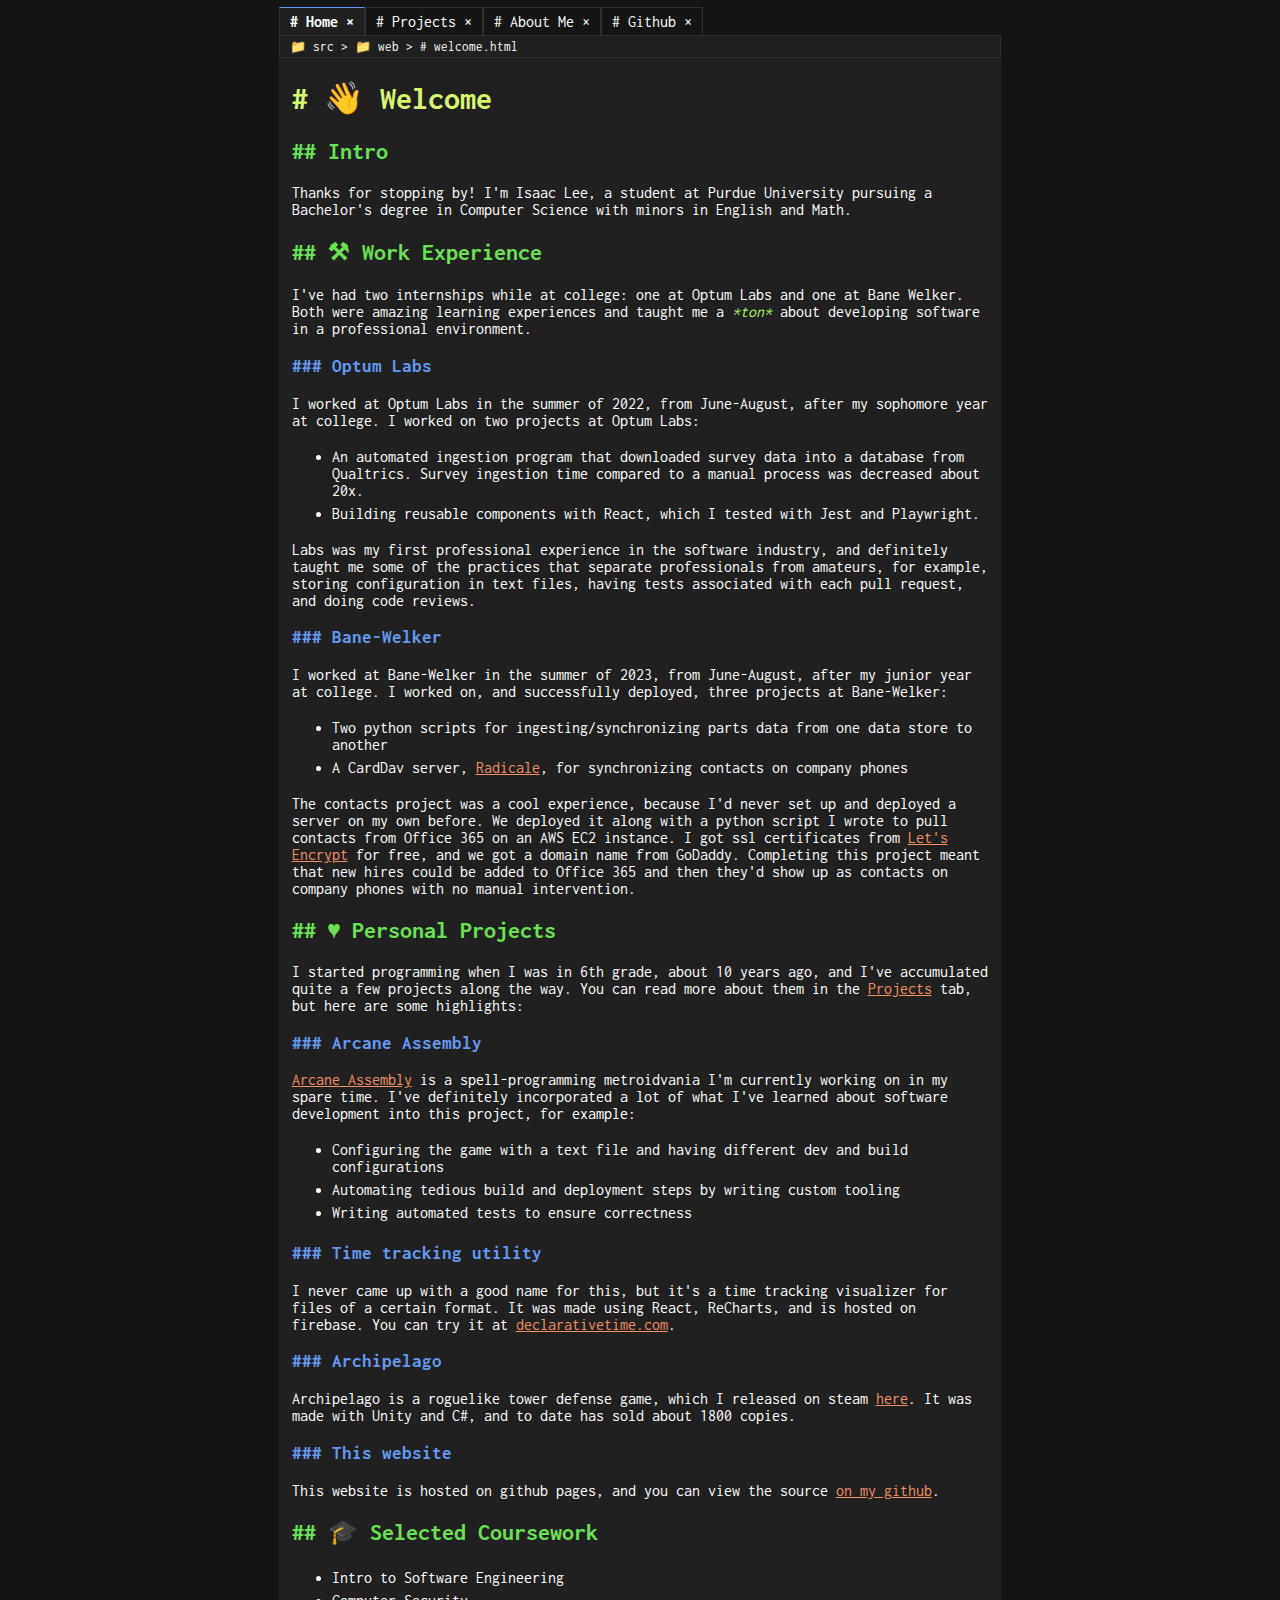
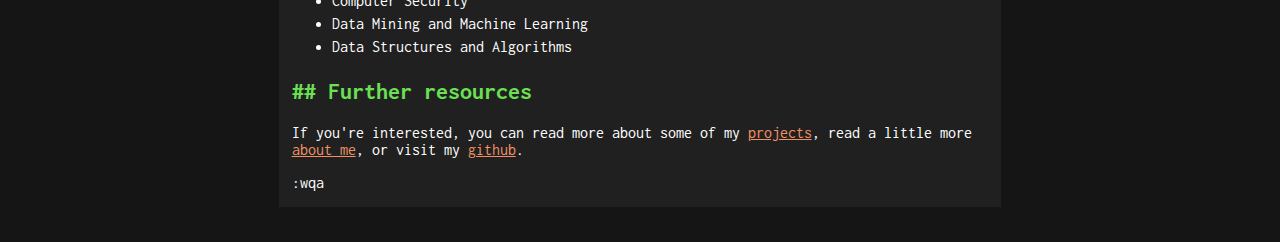
<file: index.html>
<!DOCTYPE html>
<html>
<head>
    <script src="https://ajax.googleapis.com/ajax/libs/jquery/3.7.0/jquery.min.js"></script>
    <link rel="stylesheet" href="main.css">
    <link rel="preconnect" href="https://fonts.googleapis.com">
    <link rel="preconnect" href="https://fonts.gstatic.com" crossorigin>
    <link href="https://fonts.googleapis.com/css2?family=Inconsolata:wght@400;700&display=swap" rel="stylesheet">
    <link rel="shortcut icon" type="image/jpg" href="computer-favicon.ico"/>
    <title>Home</title>
    <script>
        const cur_page = 'home-tab'
        $(document).ready(() => {
            console.log('loaded'); 
            $("#header_content").load("https://lee3650.github.io/header.html", () => {
                $(`#${cur_page}`).addClass('selected-tab') 
            })
        })
    </script>
</head>

<body>
    <div class="container">
        <div class="header-content" id="header_content">
        </div>
        <div class="breadcrumb">
            📁 src > 📁 web > # welcome.html 
        </div>
        <div class="main-content">
            <h1># 👋 Welcome</h1>
            <h2>
                ## Intro
            </h2>
            <p>
                Thanks for stopping by! I'm Isaac Lee, a student at Purdue University pursuing a Bachelor's degree in Computer Science with minors in English and Math. 
            </p>
            <h2>
            ## ⚒ Work Experience 
            </h2>
            <p>
                I've had two internships while at college: one at Optum Labs and one at Bane Welker. Both were amazing learning experiences and taught me a <em>*ton*</em> about developing software in a professional environment. 
            </p>
            <h3>
                ### Optum Labs
            </h3>
            <p>
                I worked at Optum Labs in the summer of 2022, from June-August, after my sophomore year at college. I worked on two projects at Optum Labs: 
                <ul>
                <li>
                    An automated ingestion program that downloaded survey data into a database from Qualtrics. Survey ingestion time compared to a manual process was decreased about 20x. 
                </li>
                <li>
                    Building reusable components with React, which I tested with Jest and Playwright. 
                </li>
                </ul>
            </p>
            Labs was my first professional experience in the software industry, and definitely taught me some of the practices that separate professionals from amateurs, for example, storing configuration in text files, having tests associated with each pull request, and doing code reviews. 
            <h3>
                ### Bane-Welker
            </h3>
            <p>
            I worked at Bane-Welker in the summer of 2023, from June-August, after my junior year at college. I worked on, and successfully deployed, three projects at Bane-Welker: 
            <ul>
                <li>
                    Two python scripts for ingesting/synchronizing parts data from one data store to another
                </li>
                <li>
                    A CardDav server, <a href="https://radicale.org/v3.html" class="normal-link">Radicale</a>, for synchronizing contacts on company phones 
                </li>
            </ul>
            The contacts project was a cool experience, because I'd never set up and deployed a server on my own before. We deployed it along with a python script I wrote to pull contacts from Office 365 on an AWS EC2 instance.
            I got ssl certificates from <a href="https://letsencrypt.org/" class="normal-link">Let's Encrypt</a> for free, and we got a domain name from GoDaddy. 
            Completing this project meant that new hires could be added to Office 365 and then they'd show up as contacts on company phones with no manual intervention. 
            </p>
            <h2>
                ## ♥ Personal Projects 
            </h2>
            <p>
                I started programming when I was in 6th grade, about 10 years ago, and I've accumulated quite a few projects along the way. 
                You can read more about them in the <a href="/projects" class="normal-link">Projects</a> tab, but here are some highlights: 
            </p>
            <h3>
                ### Arcane Assembly 
            </h3>
            <p>
                <a href="https://store.steampowered.com/app/2356150/Arcane_Assembly/" class="normal-link">Arcane Assembly</a> is a spell-programming metroidvania I'm currently working on in my spare time. 
                I've definitely incorporated a lot of what I've learned about software development into this project, for example:
                <ul>
                    <li>
                    Configuring the game with a text file and having different dev and build configurations
                    </li>
                    <li>
                    Automating tedious build and deployment steps by writing custom tooling 
                    </li>
                    <li>
                    Writing automated tests to ensure correctness 
                    </li>
                </ul>
            </p>
            <h3>
                ### Time tracking utility
            </h3>
            <p>
                I never came up with a good name for this, but it's a time tracking visualizer for files of a certain format. It was made using React, ReCharts, and is hosted on firebase. You can try it at <a class="normal-link" href="https://declarativetime.com">declarativetime.com</a>. 
            </p>
            <h3>
                ### Archipelago
            </h3>
            <p>
                Archipelago is a roguelike tower defense game, which I released on steam <a href="https://store.steampowered.com/app/1811940/Archipelago/" class="normal-link">here</a>. It was made with Unity and C#, and to date has sold about 1800 copies. 
            </p>
            <h3>
                ### This website
            </h3>
            <p>
                This website is hosted on github pages, and you can view the source <a href="https://github.com/lee3650/lee3650.github.io" class="normal-link">on my github</a>. 
            </p>
            <h2>
                ## 🎓 Selected Coursework
            </h2>
            <p>
            <ul>
                <li>
                    Intro to Software Engineering
                </li>

                <li>
                    Computer Security
                </li>

                <li>
                    Data Mining and Machine Learning 
                </li>
                <li>
                    Data Structures and Algorithms 
                </li>
            </ul>
            </p>
            <h2>
            ## Further resources 
            </h2>
            <p>
                If you're interested, you can read more about some of my <a href="/projects" class="normal-link">projects</a>, read a little more <a href="/aboutMe" class="normal-link">about me</a>, or visit my <a href="https://github.com/lee3650" class="normal-link">github</a>. 
            </p>
            <p>
                :wqa
            </p>
        </div>
    </div>

</body>
</html>
</file>
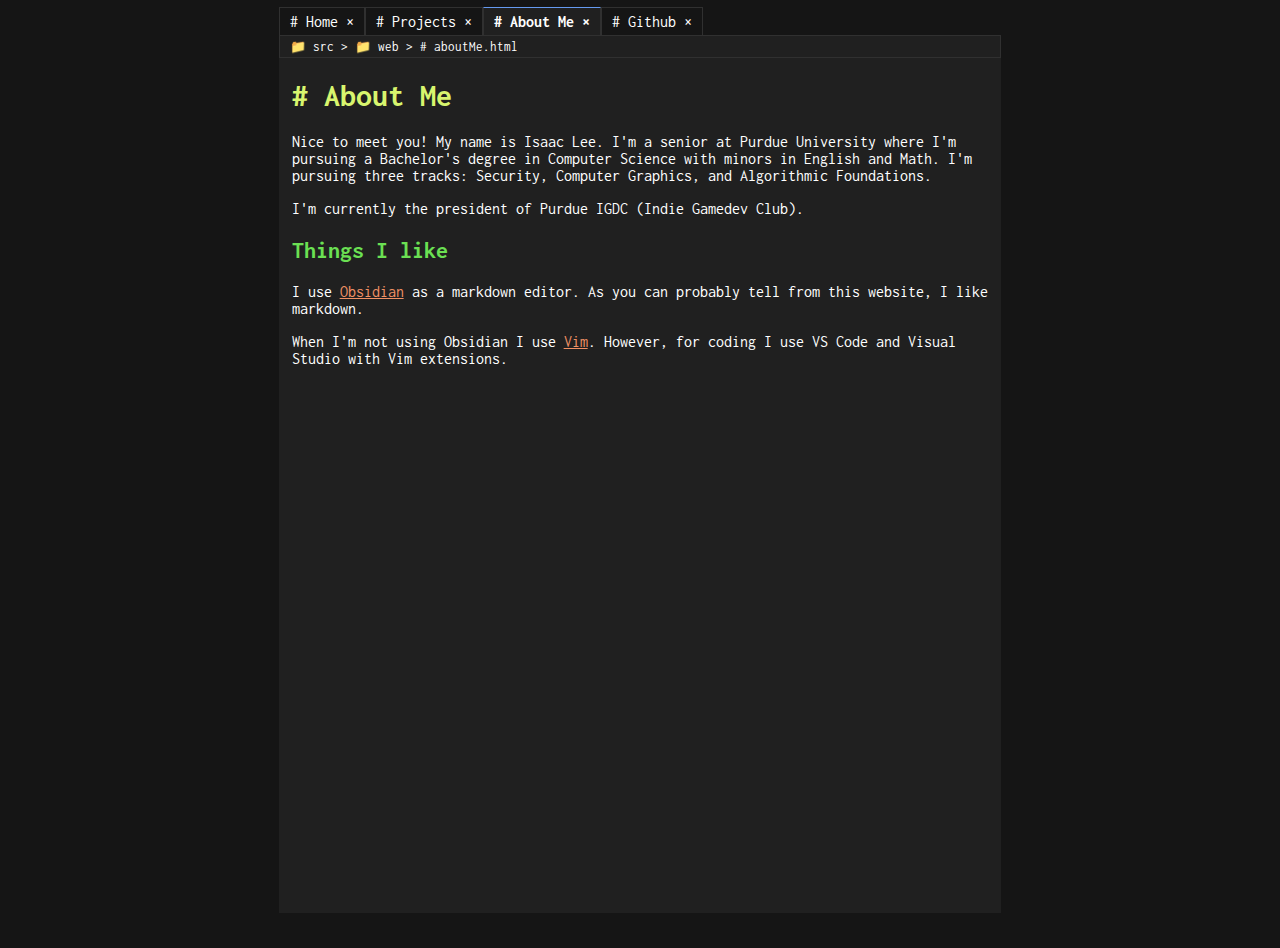
<file: aboutMe.html>
<!DOCTYPE html>
<html>
<head>
    <script src="https://ajax.googleapis.com/ajax/libs/jquery/3.7.0/jquery.min.js"></script>
    <link rel="stylesheet" href="main.css">
    <link rel="preconnect" href="https://fonts.googleapis.com">
    <link rel="preconnect" href="https://fonts.gstatic.com" crossorigin>
    <link href="https://fonts.googleapis.com/css2?family=Inconsolata:wght@400;700&display=swap" rel="stylesheet">
    <link rel="shortcut icon" type="image/jpg" href="computer-favicon.ico"/>
    <title>About Me</title>
    <script>
        const cur_page = 'aboutMe-tab'
        $(document).ready(() => {
            console.log('loaded'); 
            $("#header_content").load("https://lee3650.github.io/header.html", () => {
                $(`#${cur_page}`).addClass('selected-tab') 
            })
        })
    </script>
</head>

<body>
    <div class="container">
        <div class="header-content" id="header_content">
        </div>
        <div class="breadcrumb">
            📁 src > 📁 web > # aboutMe.html
        </div>
        <div class="main-content">
            <h1>
            # About Me
            </h1>
            <p>
            Nice to meet you! My name is Isaac Lee. I'm a senior at Purdue University where I'm pursuing a Bachelor's degree in Computer Science with minors in English and Math. I'm pursuing three tracks: Security, Computer Graphics, and Algorithmic Foundations. 
            </p>
            <p>
            I'm currently the president of Purdue IGDC (Indie Gamedev Club). 
            </p>
            <h2>
                Things I like 
            </h2>
            <p>
            I use <a href="https://obsidian.md" class="normal-link">Obsidian</a> as a markdown editor. As you can probably tell from this website, I like markdown. 
            </p>
            <p>
            When I'm not using Obsidian I use <a href="https://www.vim.org" class="normal-link">Vim</a>. However, for coding I use VS Code and Visual Studio with Vim extensions. 
            </p>
        </div>
    </div>
</body>
</html>
</file>
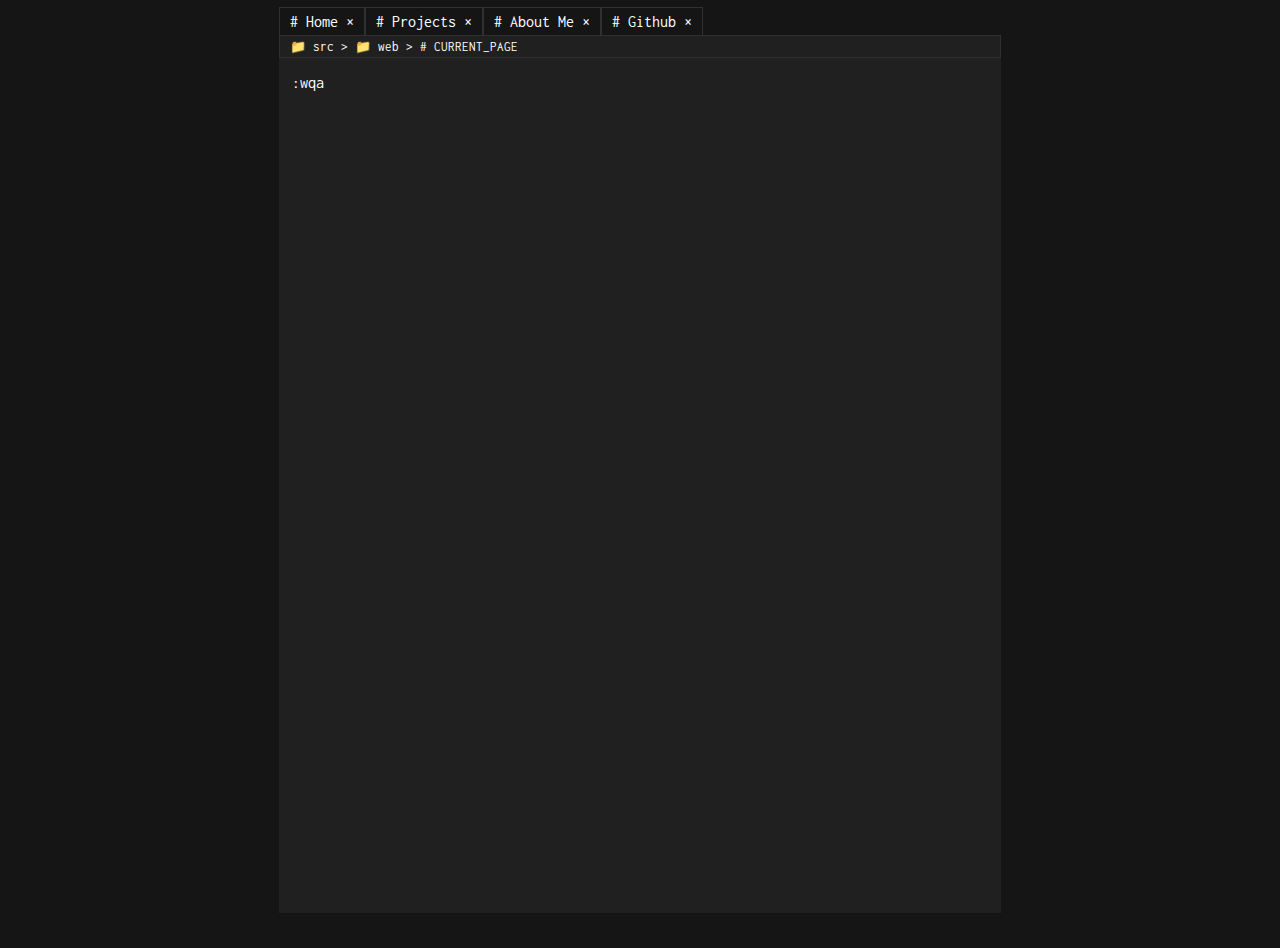
<file: page-template.html>
<!DOCTYPE html>
<html>
<head>
    <script src="https://ajax.googleapis.com/ajax/libs/jquery/3.7.0/jquery.min.js"></script>
    <link rel="stylesheet" href="main.css">
    <link rel="preconnect" href="https://fonts.googleapis.com">
    <link rel="preconnect" href="https://fonts.gstatic.com" crossorigin>
    <link href="https://fonts.googleapis.com/css2?family=Inconsolata:wght@400;700&display=swap" rel="stylesheet">
    <link rel="shortcut icon" type="image/jpg" href="computer-favicon.ico"/>
    <script>
        const cur_page = 'CURRENT_PAGE'
        $(document).ready(() => {
            console.log('loaded'); 
            $("#header_content").load("https://lee3650.github.io/header.html", () => {
                $(`#${cur_page}`).addClass('selected-tab') 
            })
        })
    </script>
</head>

<body>
    <div class="container">
        <div class="header-content" id="header_content">
        </div>
        <div class="breadcrumb">
            📁 src > 📁 web > # CURRENT_PAGE
        </div>
        <div class="main-content">
            <p>
                :wqa
            </p>
        </div>
    </div>
</body>
</html>
</file>
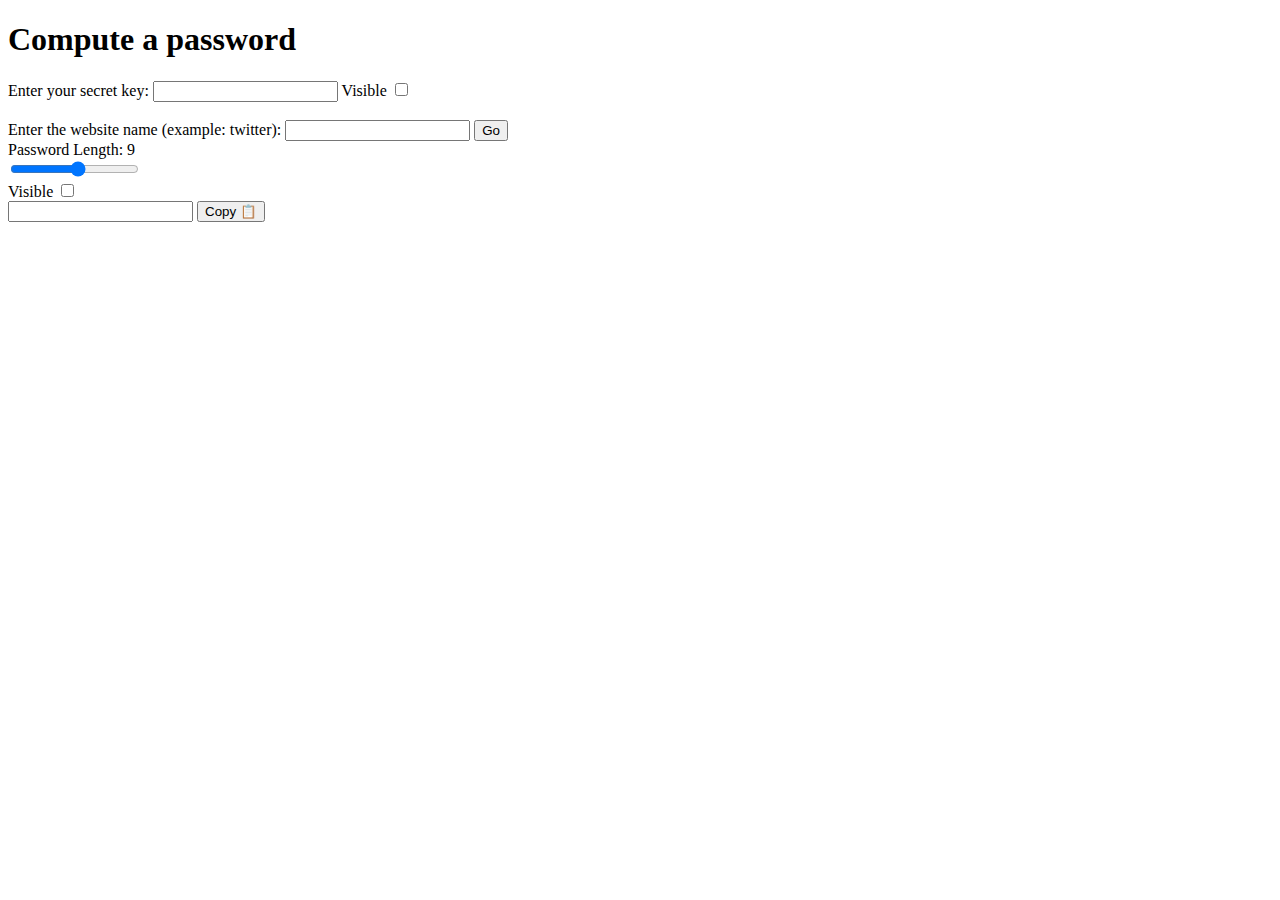
<file: password.html>
<!DOCTYPE html>
<html lang="en">
<head>
<meta charset="UTF-8">
<meta name="viewport" content="width=device-width, initial-scale=1.0"> <meta http-equiv="X-UA-Compatible" content="ie=edge">
<title>Password Generator</title>
<link rel="icon" href="./favicon.ico" type="image/x-icon">
</head>
<body>
<h1>Compute a password</h1>
<script src="password.js" defer></script>
<label for="key">Enter your secret key: </label>
<input type='password' name='key' id='key' required/>
<label for='keyVisible'>Visible</label>
<input type='checkbox' name='keyVisible' onclick='togglekeyVis()'/>
<br>
<br>
<label for='website'>Enter the website name (example: twitter): </label>
<input type='text' name='website' id='website' required/>
<input type='button' value='Go' onclick='compute()'/>
<br>
<label for='charCount' id='charLabel'>Password Length: 9</label> <br>
<input name='charCount' type="range" min='1' max='16' id='charCount' /> <br>
<label for='passwordVisible'>Visible</>
<input type='checkbox' name='passwordVisible' onclick='togglePasswordVis()'/> <br>
<input type="password" id="output"/>
<button onclick='copy()' id='copy'>Copy 📋</button>
</body>
</html>
</file>
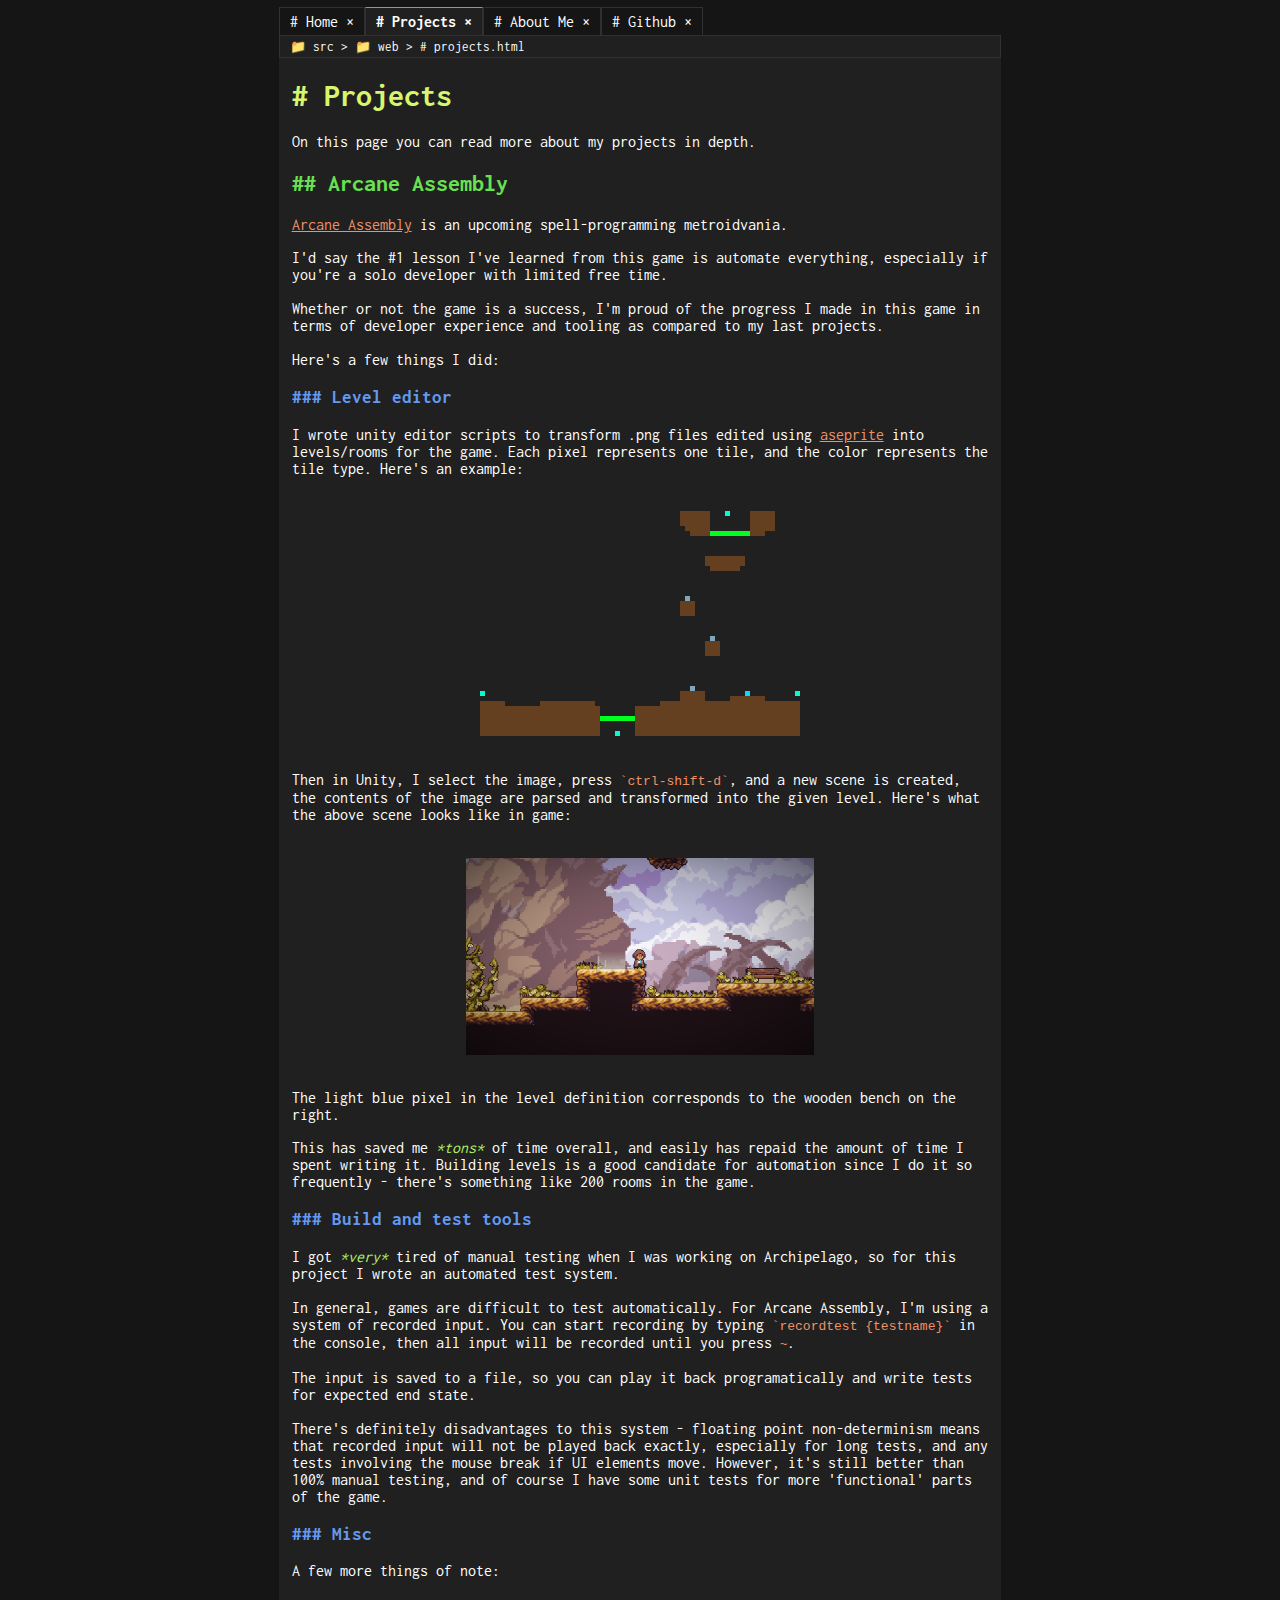
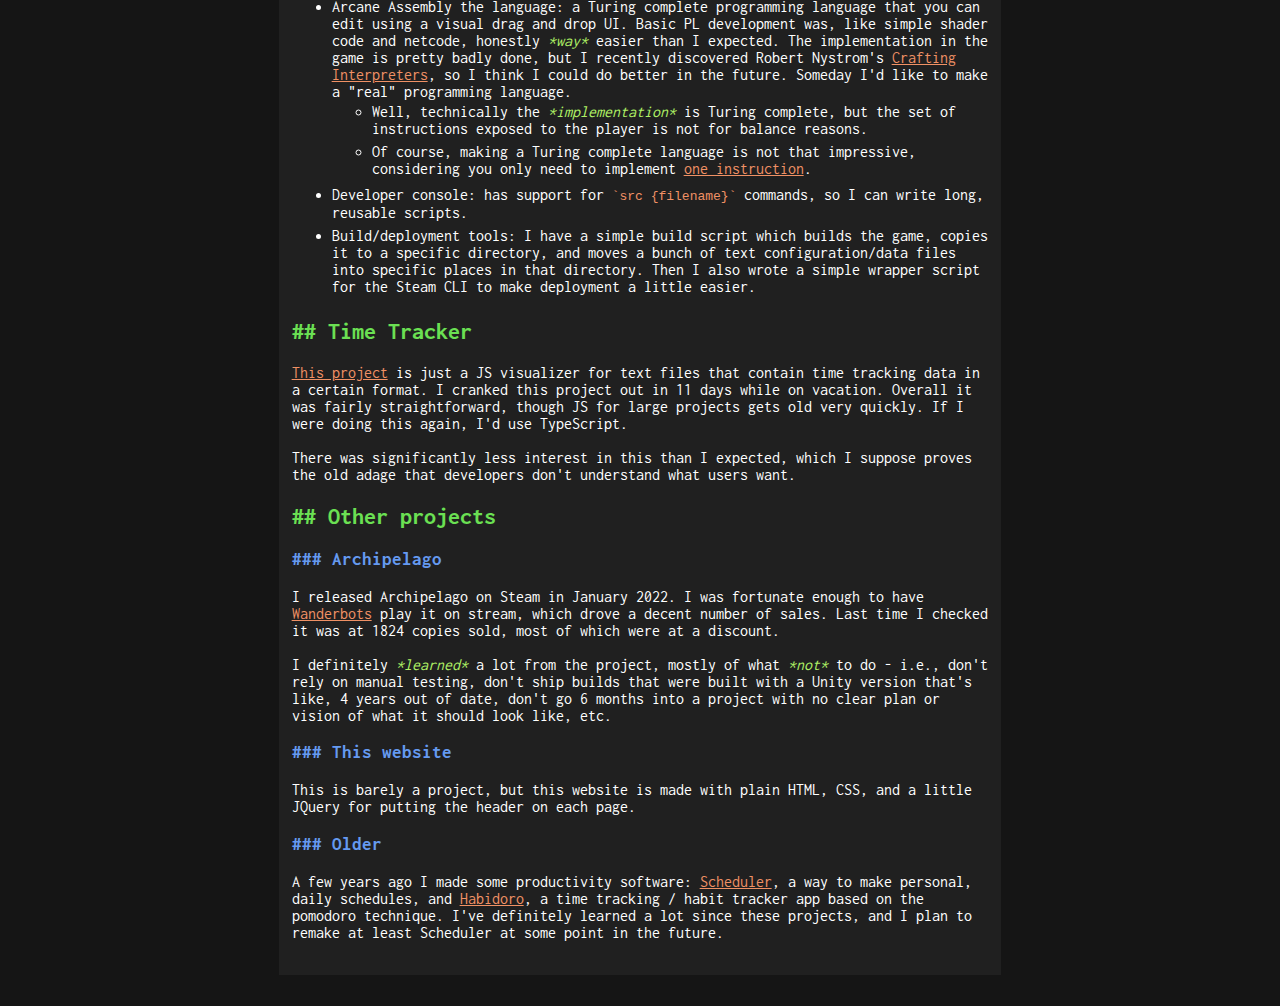
<file: projects.html>
<!DOCTYPE html>
<html>
<head>
    <script src="https://ajax.googleapis.com/ajax/libs/jquery/3.7.0/jquery.min.js"></script>
    <link rel="stylesheet" href="main.css">
    <link rel="preconnect" href="https://fonts.googleapis.com">
    <link rel="preconnect" href="https://fonts.gstatic.com" crossorigin>
    <link href="https://fonts.googleapis.com/css2?family=Inconsolata:wght@400;700&display=swap" rel="stylesheet">
    <link rel="shortcut icon" type="image/jpg" href="computer-favicon.ico"/>
    <title>
        Projects
    </title>
    <script>
        const cur_page = 'projects-tab'
        $(document).ready(() => {
            console.log('loaded'); 
            $("#header_content").load("https://lee3650.github.io/header.html", () => {
                $(`#${cur_page}`).addClass('selected-tab') 
            })
        })
    </script>
</head>

<body>
    <div class="container">
        <div class="header-content" id="header_content">
        </div>
        <div class="breadcrumb">
            📁 src > 📁 web > # projects.html
        </div>
        <div class="main-content">
            <h1>
                # Projects
            </h1>
            On this page you can read more about my projects in depth. 
            <h2>
                ## Arcane Assembly
            </h2>
            <p>
            <a href="https://store.steampowered.com/app/2356150/Arcane_Assembly/" class="normal-link">Arcane Assembly</a> is an upcoming spell-programming metroidvania.
            </p>
            <p>
                I'd say the #1 lesson I've learned from this game is automate everything, especially if you're a solo developer with limited free time. 
                <br>
                <br>
            Whether or not the game is a success, I'm proud of the progress I made in this game in terms of developer experience and tooling as compared to my last projects. 
            <br>
            <br>
            Here's a few things I did: 
            </p>
            <h3>
            ### Level editor
            </h3>
            I wrote unity editor scripts to transform .png files edited using <a href="https://www.aseprite.org/" class='normal-link'>aseprite</a> into levels/rooms for the game. Each pixel represents one tile, and the color represents the tile type. Here's an example: 
            <div class="containImage">
                <img src="BranchVis-export.png" alt="Pixel art level"/>
            </div>
            Then in Unity, I select the image, press <span class="inline-code">`ctrl-shift-d`</span>, and a new scene is created, the contents of the image are parsed and transformed into the given level. 
            Here's what the above scene looks like in game: 
            <div class="containImage">
                <img src="parsed_img_ingame.png" alt="Pixel art level" width="50%"/>
            </div>
            The light blue pixel in the level definition corresponds to the wooden bench on the right. 
            <p>
                This has saved me <em>*tons*</em> of time overall, and easily has repaid the amount of time I spent writing it. Building levels is a good candidate for automation since I do it so frequently - there's something like 200 rooms in the game.
            </p>
            <h3>
                ### Build and test tools 
            </h3>
            I got <em>*very*</em> tired of manual testing when I was working on <a href="https://store.steampowered.com/app/1811940/Archipelago/">Archipelago</a>, so for this project I wrote an automated test system.<br> <br>In general, 
            games are difficult to test automatically. For Arcane Assembly, I'm using a system of recorded input. You can start recording by typing 
            <span class="inline-code">`recordtest {testname}`</span> in the console, then all input will be recorded until you press <span class='inline-code'>~</span>. <br><br>The input is saved to a file, so you can play it back programatically and write tests for expected end state.
            <br><br>
            There's definitely disadvantages to this system - floating point non-determinism means that recorded input will not be played back exactly, especially for long tests, and any tests involving the mouse break if UI elements move. 
            However, it's still better than 100% manual testing, and of course I have some unit tests for more 'functional' parts of the game. 
            <h3>
                ### Misc
            </h3>
            A few more things of note: 
            <ul>
                <li>Arcane Assembly the language: a Turing complete programming language that you can edit using a visual drag and drop UI. Basic PL development was, like simple shader code and netcode, honestly <em>*way*</em> easier than I expected. 
                    The implementation in the game is pretty badly done, but I recently discovered Robert Nystrom's <a href="https://craftinginterpreters.com" class="normal-link">Crafting Interpreters</a>, so 
                I think I could do better in the future. Someday I'd like to make a "real" programming language. <ul><li>Well, technically the <em>*implementation*</em> is Turing complete, but the set of instructions exposed to the player is not for balance reasons.</li><li>Of course, making a Turing complete language is not that impressive, considering you only need to implement <a href="https://en.wikipedia.org/wiki/One-instruction_set_computer" class="normal-link">one instruction</a>.</li></ul></li>
                <li>Developer console: has support for <span class="inline-code">`src {filename}`</span> commands, so I can write long, reusable scripts.</li>
                <li>Build/deployment tools: I have a simple build script which builds the game, copies it to a specific directory, and moves a bunch of text configuration/data files into specific places in that directory. Then I also wrote a simple wrapper script for the Steam CLI to make deployment a little easier.</li>
            </ul>
            <h2>
                ## Time Tracker
            </h2>
            <a href="https://declarativetime.com" class="normal-link">This project</a> is just a JS visualizer for text files that contain time tracking data in a certain format. 
            I cranked this project out in 11 days while on vacation. Overall it was fairly straightforward, though JS for large projects gets old very quickly. If I were doing this again, I'd use TypeScript. 
            <br>
            <br>
            There was significantly less interest in this than I expected, which I suppose proves the old adage that developers don't understand what users want. 
            <h2>
                ## Other projects
            </h2>
            <h3>
                ### Archipelago
            </h3>
            I released Archipelago on Steam in January 2022. I was fortunate enough to have <a href="https://www.youtube.com/watch?v=pFqYs8AE4MQ" class="normal-link">Wanderbots</a> 
            play it on stream, which drove a decent number of sales. Last time I checked it was at 1824 copies sold, most of which were at a discount.
            <br>
            <br>
            I definitely <em>*learned*</em> a lot from the project, mostly of what <em>*not*</em> to do - i.e., 
            don't rely on manual testing, don't ship builds that were built with a Unity version that's like, 4 years out of date, don't go 6 months into a project 
            with no clear plan or vision of what it should look like, etc. 
            <h3>
                ### This website
            </h3>
            This is barely a project, but this website is made with plain HTML, CSS, and a little JQuery for putting the header on each page. 
            <h3>
                ### Older
            </h3>
            A few years ago I made some productivity software: <a href="https://hopa.itch.io/scheduler" class="normal-link">Scheduler</a>,
             a way to make personal, daily schedules, and <a href="https://hopa.itch.io/habidoro" class="normal-link">Habidoro</a>, a time tracking / habit tracker app based on the pomodoro technique.
              I've definitely learned a lot since these projects, and I plan to remake at least Scheduler at some point in the future. 
            <br>
            <br>
            <br>
        </div>
    </div>
</body>
</html>
</file>
<file: main.css>
:root {
    --dark-background: #151515; 
    --in-between-color: #303030; 
    --light-background: #202020; 
    --blue-highlight: #659af0; 
    --orange-highlight: #f09165; 
    --green-highlight: #aff065; 
    --header-two: #6be053; 
    --content-padding: 1vw; 
    --toolbar-height: 2.5vh;
    --light-green-highlight: #d8f56e; 
    --outer-row-width: minmax(3vh, 25px); 
}

.containImage {
    padding-top: 5%;
    padding-bottom: 5%;
    display: flex;
    flex-direction: row;
    justify-content: center;
}

h1 {
    color: var(--light-green-highlight); 
}

h2 {
    color: var(--header-two); 
}

h3 {
    color: var(--blue-highlight); 
}

html {
    background-color: var(--dark-background);
    color: white;
    font-family: 'Inconsolata', monospace;
    margin: 0; 
    padding: 0;
}

.container {
    display: grid;
    grid-template-columns: minmax(5px, 1.5fr) 4fr minmax(5px, 1.5fr); 
    grid-template-rows: var(--outer-row-width) var(--toolbar-height) minmax(95vh, auto) var(--outer-row-width); 
    margin: 0;
    padding: 0;
}

.breadcrumb {
    grid-column: 2 / span 1;
    grid-row: 2 / span 1; 
    font-size: small;
    display: flex;
    align-items: center;
    padding-left: 10px;
    background-color: var(--light-background);
    border-style: solid;
    border-width: 1px;
    border-color: var(--in-between-color);
}

.footer-content {
    background-color: var(--light-background);
    grid-row: 4 / span 1; 
    grid-column: 2 / span 1;
    padding-left: var(--content-padding);
}

.main-content {
    grid-row: 3 / span 1;
    grid-column: 2 / span 1;
    background-color: var(--light-background);
    padding-left: var(--content-padding);
    padding-right: var(--content-padding);
}

.header-content {
    grid-row: 1 / span 1;
    grid-column: 2 / span 1;
    background-color: var(--dark-background);
}

.tab {
    display: flex;
    align-items: center;
    height: 100%;
    padding-left: 10px;
    padding-right: 10px;
    border-style: solid;
    border-width: 1px;
    border-color: var(--in-between-color);
}

.selected-tab {
    border-top-color: var(--blue-highlight);
    background-color: var(--light-background);
    font-weight: 700;
}

.header-container {
    display: flex;
    align-items: center;
    height: 100%;
}

ul li {
    padding: 3px 0px; 
}

.inline-code {
    color: var(--orange-highlight);
    font-family: monospace;
}

a:hover {
    color: var(--blue-highlight); 
}

a {
    text-decoration: none;
    color: white;
}

.normal-link {
    color: var(--orange-highlight); 
    text-decoration: underline;
}

em {
    color: var(--green-highlight); 
}
</file>
